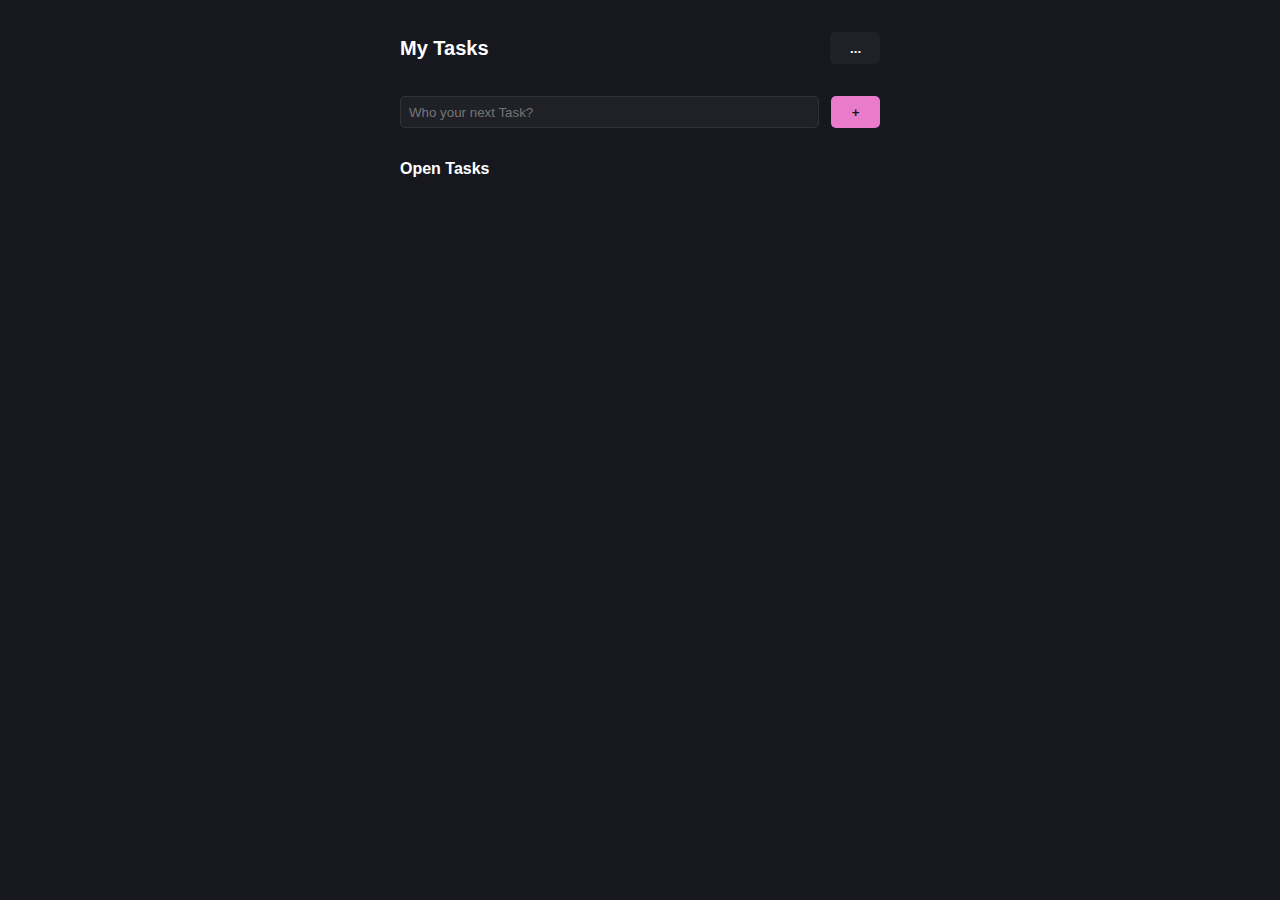
<file: index.html>
<!DOCTYPE html>
<html lang="en">

<head>
    <meta charset="UTF-8">
    <meta http-equiv="X-UA-Compatible" content="IE=edge">
    <meta name="viewport" content="width=device-width, initial-scale=1.0">

    <title>Todo App</title>

    <link rel="stylesheet" href="style.css">
</head>

<body>
    <div class="main-content">
        <div class="container">
            <header class="main-header">
                <h1>My Tasks</h1>
                <button class="btn">...</button>
            </header>
            <section class="section-add-todo">
                <input type="text" name="todo" id="todo" placeholder="Who your next Task?">
                <button class="btn primary" onclick="handleSubmitForm()">+</button>
            </section>
            <section class="section-active-todos">
                <header>
                    <h2>Open Tasks</h2>
                </header>
                <div class="todo-list" id="active-todos"></div>
            </section>
            <section class="section-completed-todos"> </section>
        </div>
    </div>

    <script>
        var todos = []

        function handleSubmitForm() {
            var todoInput = document.getElementById('todo')
            var todoInputValue = todoInput.value
            var activeTodosCountElement = document.getElementById("active-todos-count")

            if (todoInputValue == "") {
                alert("Sem tarefa")
                return
            }

            createTodo(todoInputValue)

            todoInput.value = ""
        }

        function createTodo(todoTitle) {
            var todo = {
                id: todos.length + 1,
                title: todoTitle,
                completed: false
            }

            todos.push(todo)
            createTodoElement(todo)
        }

        function createTodoElement(todo) {
            var todoList = document.getElementById("active-todos")
            var todoItem = document.createElement("div")

            todoItem.classList.add("todo-list-card")
            todoItem.innerHTML = todo.title
            todoItem.id = "todo-" + todo.id

            todoItem.onclick = function toogleTodo() {
                var todoIndex = todos.findIndex(item => item.id == todo.id)
                var todoElement = document.getElementById("todo-" + todo.id)

                todos[todoIndex].completed = !todos[todoIndex].completed

                if (todos[todoIndex].completed === true) {
                    todoElement.classList.remove("completed")
                }

                if (todos[todoIndex].completed === false) {
                    todoElement.classList.add("completed")
                }
            }

            todoList.appendChild(todoItem)
        }

        async function onPageLoad() {
            const response = await fetch('https://jsonplaceholder.typicode.com/todos')
            todos = await response.json()

            todos.map(todo => {
                createTodoElement(todo)
            })
        }

    </script>
</body>

</html>
</file>
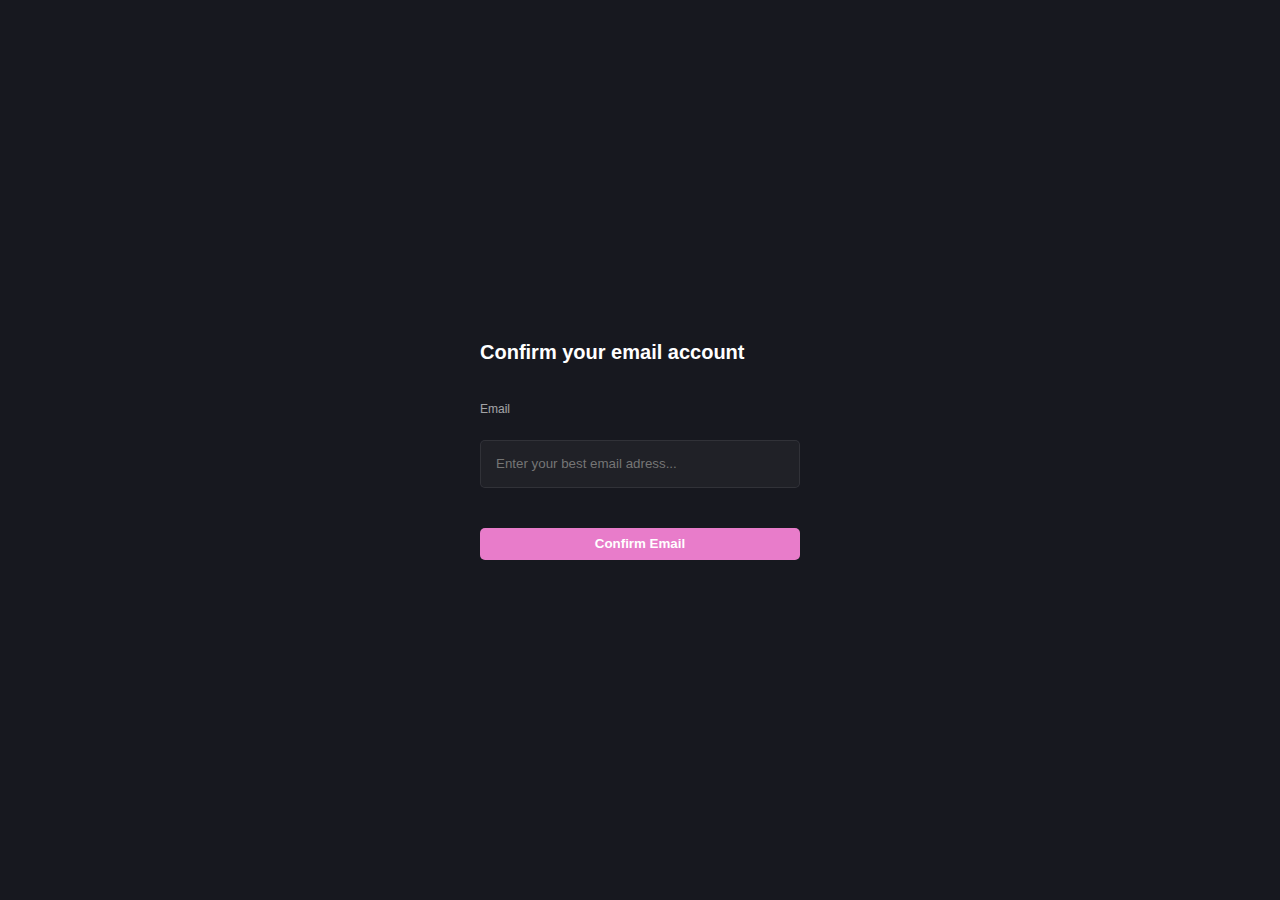
<file: forgotpassword.html>
<!DOCTYPE html>
<html lang="en">

<head>
    <meta charset="UTF-8">
    <meta http-equiv="X-UA-Compatible" content="IE=edge">
    <meta name="viewport" content="width=device-width, initial-scale=1.0">
    <title>Forgot ToDo app </title>

    <link rel="stylesheet" href="style.css">

</head>

<body>
    <div class="login-page">
        <div class="container">
            <form onsubmit="handleSubmitForm(event)">
                <header class="main-header">
                    <h1>Confirm your email account</h1>

                </header>

                <div class="input-group">
                    <label for="">Email</label>
                    <br />
                    <input type="email" name="email" id="email" placeholder="Enter your best email adress..." />
                </div>

                <button class="btn-primary">Confirm Email </button>
                <br />
            </form>
        </div>
    </div>

    <script>
        function handleSubmitForm(event) {
            //impede o redirecionamento no momento que envia o form
            event.preventDefault()

            //pega os dados dos inputs
            const email = document.getElementById("email").value

            //valida o campo de email
            if (email == "") {
                alert("Confirm your email adress ...")
                return
            }

            //cria o objeto com os dados
            const data = {
                email: email,
            }

            //faz um console log
            console.log(data)
        }
    </script>

</body>

</html>
</file>
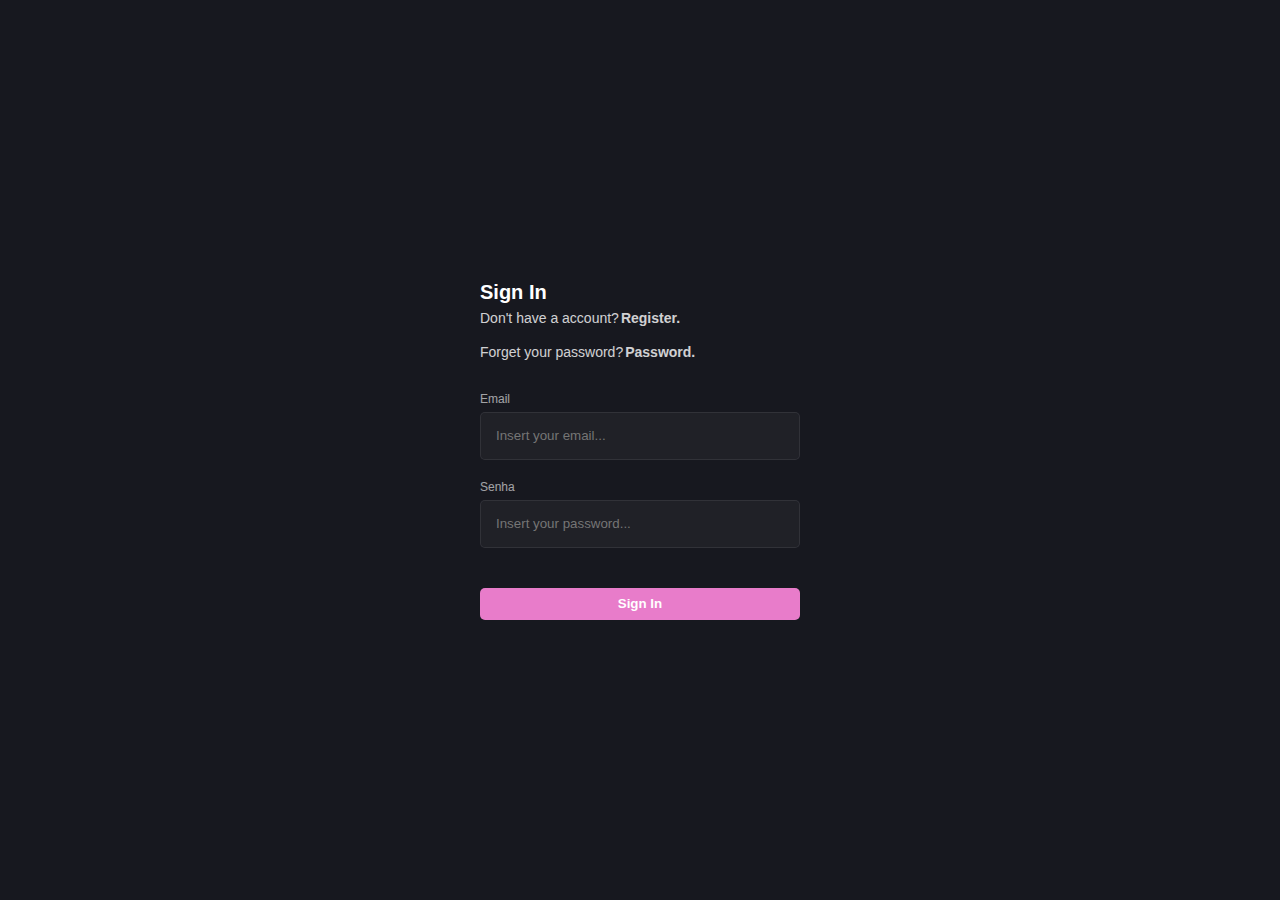
<file: login.html>
<!DOCTYPE html>
<html lang="en">

<head>
  <meta charset="UTF-8">
  <meta http-equiv="X-UA-Compatible" content="IE=edge">
  <meta name="viewport" content="width=device-width, initial-scale=1.0">
  <title>Login ToDo app</title>

  <link rel="stylesheet" href="style.css">
</head>

<body>
  <main class="login-page">
    <div class="container">
      <form onsubmit="handleSubmitForm(event)">
        <header>
          <h1>Sign In</h1>
          <div>
            <p>Don't have a account?</p>
            <a href="/register.html">Register.</a>
          </div>

          <br />

          <div>
            <p>Forget your password?</p>
            <a href="/forgotpassword.html">Password.</a>
          </div>
        </header>


        <div class="input-group">
          <label for="email">Email</label>
          <input type="email" name="email" id="email" placeholder="Insert your email...">
        </div>
        <div class="input-group">
          <label for="password">Senha</label>
          <input type="password" name="password" id="password" placeholder="Insert your password...">
        </div>
        <button class="btnprimary">
          Sign In
        </button>
      </form>
    </div>
  </main>

  <script>
    function handleSubmitForm(event) {
      //impede o redirecionamento no momento que envia o form
      event.preventDefault()

      //pega os dados dos inputs
      const email = document.getElementById("email").value
      const password = document.getElementById("password").value

      //valida o campo de email
      if (email == "") {
        alert("Confirm your email adress ...")
        return
      }

      //valida o campo de senha
      if (password == "") {
        alert("Confirm your Password ...")
        return
      }

      //cria o objeto com os dados
      const data = {
        email: email,
        password: password
      }

      //faz um console log
      console.log(data)
    }
  </script>
</body>

</html>
</file>
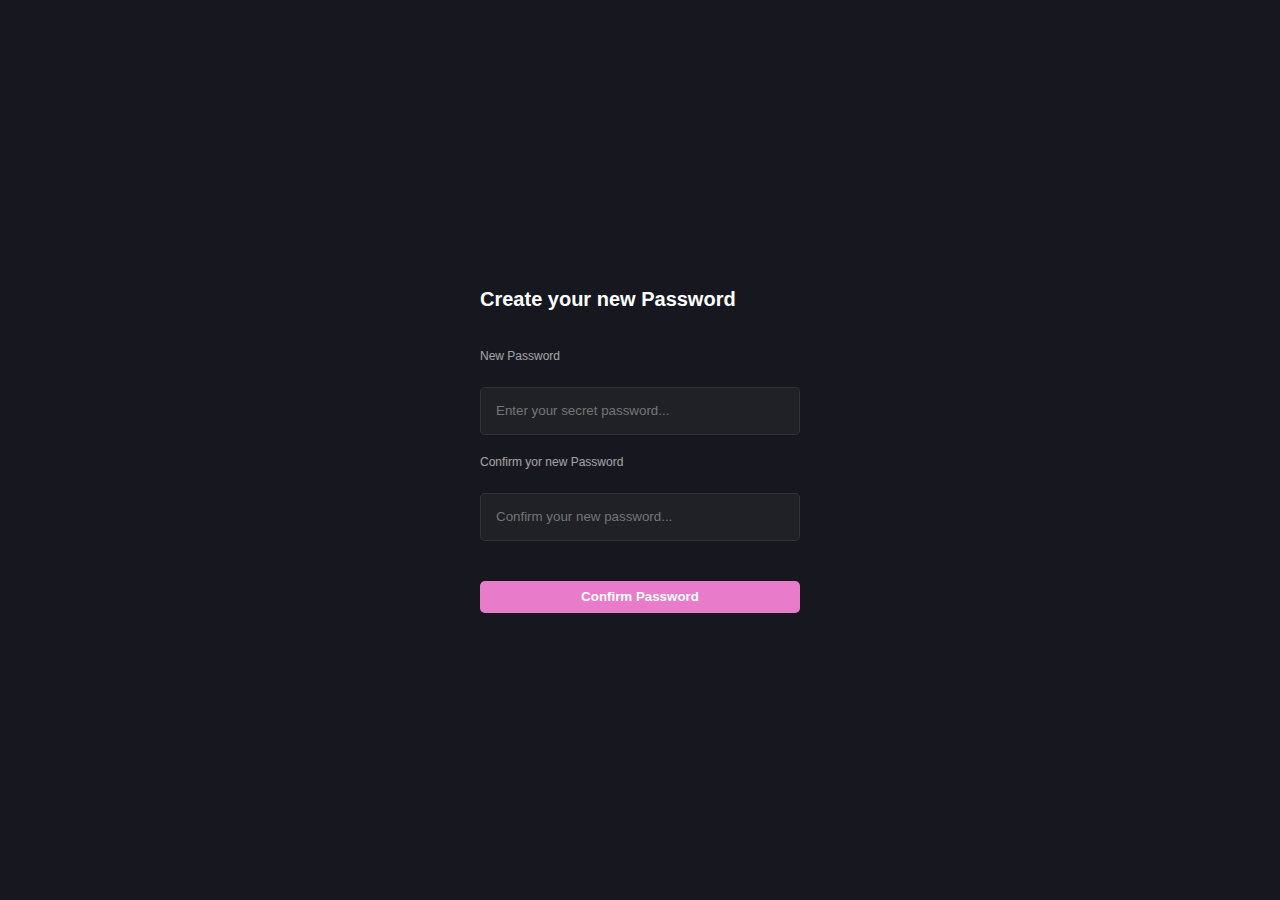
<file: recoverpage.html>
<!DOCTYPE html>
<html lang="en">

<head>
    <meta charset="UTF-8">
    <meta http-equiv="X-UA-Compatible" content="IE=edge">
    <meta name="viewport" content="width=device-width, initial-scale=1.0">
    <title>New Password </title>

    <link rel="stylesheet" href="style.css">

</head>

<body>
    <div class="login-page">
        <div class="container">
            <form onsubmit="handleSubmitForm(event)">
                <header class="main-header">
                    <h1>Create your new Password</h1>

                </header>

                <div class="input-group">
                    <label for="">New Password</label>
                    <br />
                    <input type="password" name="password" id="password" placeholder="Enter your secret password..." />
                </div>

                <div class="input-group">
                    <label for="">Confirm yor new Password</label>
                    <br />
                    <input type="password" name="confPsw" id="confPsw"
                        placeholder="Confirm your new password..." />
                </div>

                <input type="hidden" name="resetToken" id="resetToken" valie="3487">                

                <button class="btn-primary">Confirm Password </button>
                <br />
            </form>
        </div>
    </div>

    <script>
        function handleSubmitForm(event) {
            //impede o redirecionamento no momento que envia o form
            event.preventDefault()

            //pega os dados dos inputs
            const password = document.getElementById("password").value
            const confPsw = document.getElementById("confPsw").value
            const resetToken = document.getElementById("resetToken").value

            //valida o campo de email
            if (password == "") {
                alert("Confirm your Password ...")
                return
            }

            //valida o campo de senha
            if (confPsw == "") {
                alert("Confirm your Password ...")
                return
            }

            //cria o objeto com os dados
            const data = {
                password: password,
                confPsw: confPsw,
                resetToken: resetToken,
            }

            //faz um console log
            console.log(data)
        }
    </script>
</body>

</html>
</file>
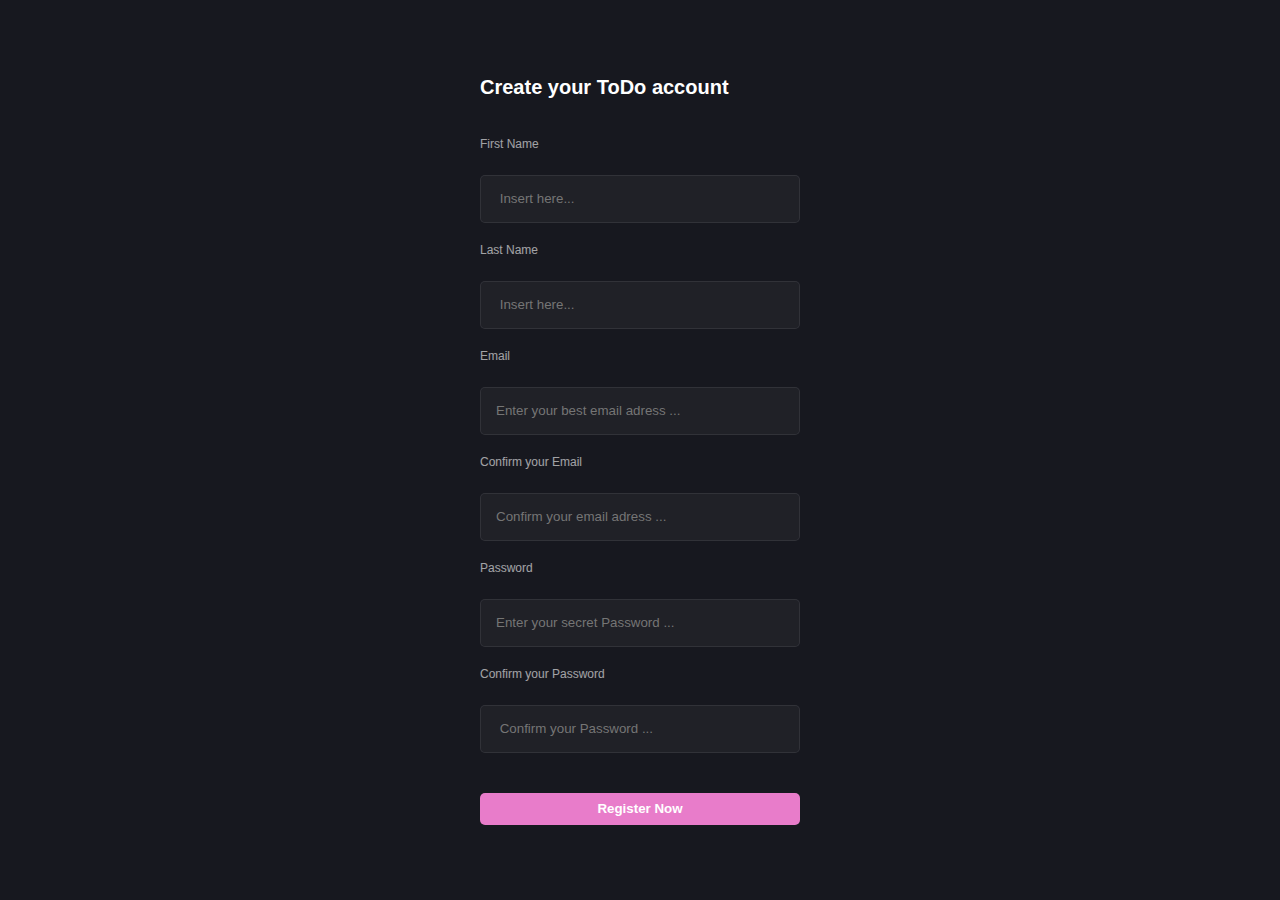
<file: register.html>
<!DOCTYPE html>
<html lang="en">

<head>
    <meta charset="UTF-8">
    <meta http-equiv="X-UA-Compatible" content="IE=edge">
    <meta name="viewport" content="width=device-width, initial-scale=1.0">
    <title>Create your ToDo account </title>

    <link rel="stylesheet" href="style.css">

</head>

<body>
    <div class="login-page">
        <div class="container">
            <form onsubmit="handleSubmitForm(event)">
            <header class="main-header">
                <h1>Create your ToDo account</h1>
            </header>
            <div class="input-group">
                <label for="">First Name</label>
                <br />
                <input type="name" name="name" id="name" placeholder=" Insert here..." />
            </div>

            <div class="input-group">
                <label for="">Last Name</label>
                <br />
                <input  type="lastName" name="lastName" id="lastName" placeholder=" Insert here..." />
            </div>

            <div class="input-group">
                <label for="">Email</label>
                <br />
                <input type="email" name="email" id="email" placeholder="Enter your best email adress ..." />
            </div>

            <div class="input-group">
                <label for=""> Confirm your Email</label>
                <br />
                <input type="confEmail" name="confEmail" id="confEmail" placeholder="Confirm your email adress ..." />
            </div>

            <div class="input-group">
                <label for=""> Password</label>
                <br />
                <input type="password" name="password" id="password" placeholder="Enter your secret Password ..." />
            </div>

            <div class="input-group">
                <label for=""> Confirm your Password</label>
                <br />
                <input type="password" name="confPsw" id="confPsw" placeholder=" Confirm your Password ..." />
            </div>

            <button class="btn-primary">Register Now </button>
            <br />

            </form>
        </div>
    </div>

    <script>
        function handleSubmitForm(event) {
            //impede o redirecionamento no momento que envia o form
            event.preventDefault()

            //pega os dados dos inputs
            const name = document.getElementById("name").value
            const lastName = document.getElementById("lastName").value
            const email = document.getElementById("email").value
            const confEmail = document.getElementById("confEmail").value
            const password = document.getElementById("password").value
            const confPsw = document.getElementById("confPsw").value

            //valida o campo de name
            if (name == "") {
                alert("The information of your name is missing.")
                return
            }

            //valida o campo de lastName
            if (lastName == "") {
                alert("The information of your last name is missing.")
                return
            }


            //valida o campo de email
            if (email == "") {
                alert("Inform your email address.")
                return
            }

            //valida o campo de confEmail
            if (confEmail == "") {
                alert("Your email address don't match.")
                return
            }

            //valida o campo de Password
            if (password == "") {
                alert("Inform your password.")
                return
            }

            //valida o campo de confPsw
            if (confPsw == "") {
                alert("Your password don't match.")
                return
            }

            //cria o objeto com os dados
            const data = {
                name: name,
                lastName: lastName,
                email: email,
                confEmail: confEmail,
                password: password,
                confPsw: confPsw
            }

            //faz um console log
            console.log(data)
        }
    </script>

</body>

</html>
</file>
<file: style.css>
/**
  Reset CSS
*/
* {
  margin: 0;
  padding: 0;
  box-sizing: border-box;
}

body {
  background-color: #17181f;
  font-family: sans-serif;
}

/**
  Buttons
*/
.btn {
  color: white;
  background-color: rgba(255, 255, 255, 0.04);
  border: 0;
  border-radius: 5px;
  padding: 0 20px;
  height: 32px;
  width: 50px;
  cursor: pointer;
  font-weight: bold;
  transition: background-color 0.4s;
}

.btn:hover {
  background-color: rgba(255, 255, 255, 0.08);
}

.btn.primary {
  background-color: #e87cca;
  color: #17181f
}

.btn.primary:hover {
  background-color: #c556a6;
}

@media (max-width: 480px) {
  .btn {
    height: 48px;
  }
}

/**
  Container
*/
.container {
  max-width: 480px;
  width: 100%;
  margin: 0 auto;
}

@media (max-width: 720px) {
  .container {
    max-width: 90%;
  }
}

/**
  Page
*/
.main-content {
  margin-top: 32px;
}

/**
  Header
*/
.main-header {
  display: flex;
  align-items: center;
  justify-content: space-between;
  margin-bottom: 32px;
}

.main-header h1 {
  font-size: 20px;
  color: white;
}

/**
  Section Add Todo
*/
.section-add-todo {
  display: flex;
  align-items: center;
  justify-content: space-between;
  margin-bottom: 32px;
}

.section-add-todo input {
  width: 100%;
  margin-right: 12px;
  height: 32px;
  background-color: rgba(255, 255, 255, 0.04);
  border: 1px solid rgba(255, 255, 255, 0.08);
  border-radius: 5px;
  padding-left: 8px;
  color: white;
}

@media (max-width: 480px) {
  .section-add-todo input {
    height: 48px;
  }
}

/**
  Section Todos
*/
.section-active-todos header h2 {
  color: white;
  font-size: 16px;
  margin-bottom: 16px;
}

/**
  List Todos
*/
.todo-list .todo-list-card {
  display: flex;
  align-items: center;
  color: white;
  background-color: rgba(255, 255, 255, 0.04);
  border: 2px solid rgba(255, 255, 255, 0.04);
  border-radius: 5px;
  padding: 0 20px;
  height: 32px;
  cursor: pointer;
  font-weight: normal;
  transition: background-color 0.4s;
}

.todo-list .todo-list-card:not(.todo-list .todo-list-card:last-child) {
  margin-bottom: 16px;
}

.todo-list .todo-list-card:hover {
  background-color: rgba(255, 255, 255, 0.08);
}

.todo-list .todo-list-card.completed {
  text-decoration: line-through;
  color: rgba(255, 255, 255, 0.6);
  background-color: transparent;
}

@media (max-width: 480px) {
  .todo-list .todo-list-card {
    height: 48px;
  }
}

/**
  Login Page
*/

.login-page {
  min-height: 100vh;
  display: flex;
  align-items: center;
}

.login-page .container {
  max-width: 320px;
}

.login-page .container form header {
  margin-bottom: 32px;
}

.login-page .container form header h1 {
  color: white;
  font-size: 20px;
  margin-bottom: 6px;
}

.login-page .container form header div {
  display: flex;
  opacity: 0.8;
}

.login-page .container form header p {
  font-size: 14px;
  color: white;
}

.login-page .container form header a {
  font-size: 14px;
  color: white;
  font-weight: bold;
  text-decoration: none;
  margin-left: 2px;
}

.login-page .container form input,
button {
  width: 100%;
}

.login-page .container form button {
  margin-top: 20px;
}



/**
  Button
*/

.btnprimary {
  width: 100%;
  color: white;
  background-color: #e87cca;
  border: 0;
  border-radius: 5px;
  padding: 0 20px;
  height: 32px;
  cursor: pointer;
  font-weight: bold;
  transition: background-color 0.4s;
}

.btn-primary {
  width: 100%;
  color: white;
  background-color: #e87cca;
  border: 0;
  border-radius: 5px;
  padding: 0 20px;
  height: 32px;
  cursor: pointer;
  font-weight: bold;
  transition: background-color 0.4s;
}


/**
  Input Group
*/

.input-group {
  display: flex;
  flex-direction: column;
  margin-bottom: 20px;
}

.input-group label {
  color: white;
  margin-bottom: 6px;
  font-size: 12px;
  opacity: 0.6;
}

.input-group input {
  width: 100%;
  height: 48px;
  background-color: rgba(255, 255, 255, 0.04);
  border: 1px solid rgba(255, 255, 255, 0.08);
  border-radius: 5px;
  padding-left: 15px;
  color: white;
}

.errorInput {
  border: 2px solid red !important;
}
/**
  Forgot Password
  */
</file>
